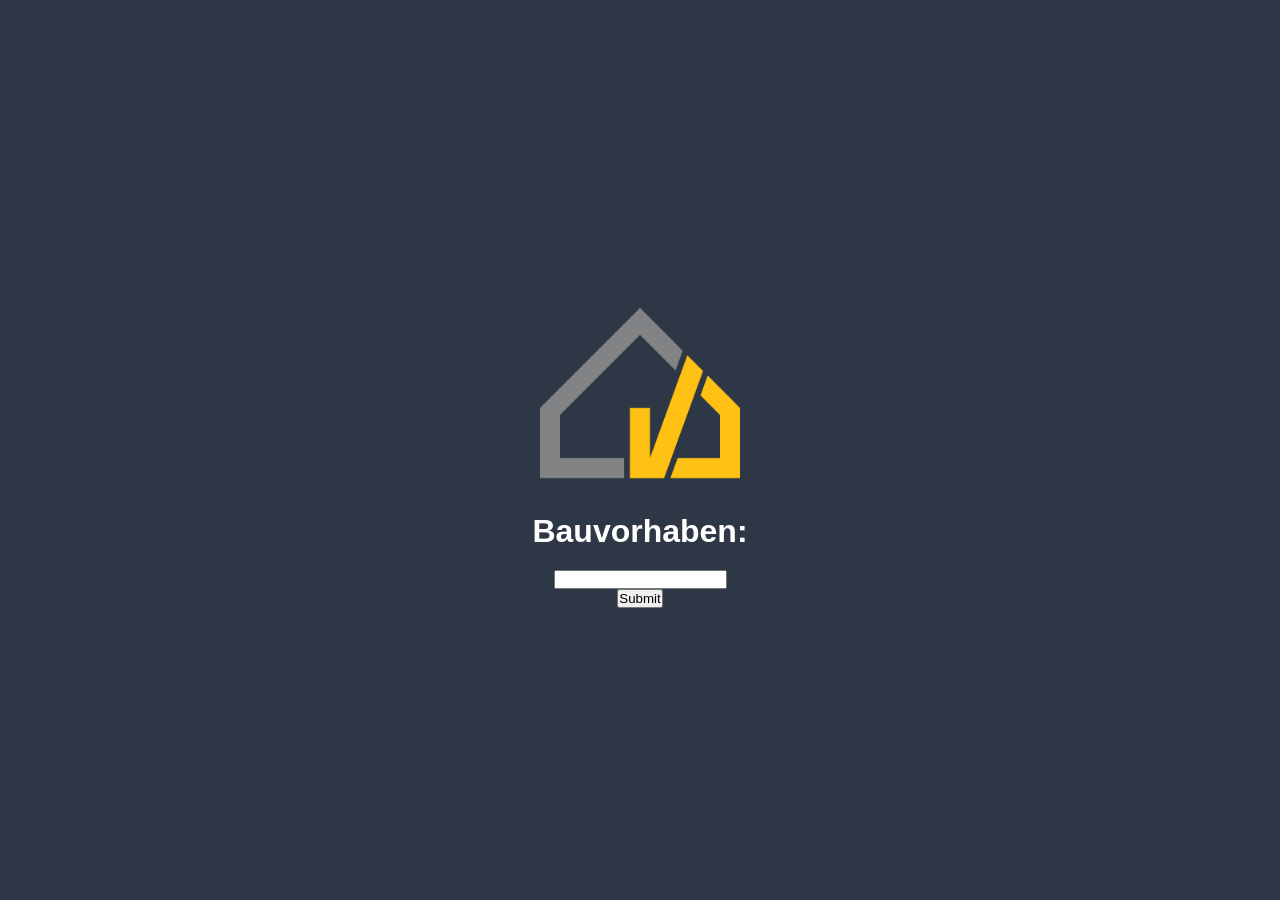
<file: index.html>
<head>
  <meta charset="UTF-8" />
  <meta name="viewport" content="width=device-width, initial-scale=1.0" />
  <title>Dennert ICON Checkliste</title>
  <link rel="stylesheet" href="css/CSS-index.css" />

  <!-- PWA -->
  <link rel="manifest" href="manifest.json" />
  <meta name="theme-color" content="#2c3e50" />

  <!-- iOS Support -->
  <meta name="mobile-web-app-capable" content="yes" />
  <meta name="apple-mobile-web-app-title" content="ICON" />
  <link rel="apple-touch-icon" href="icons/icon-192.png" />
</head>
<body>
<img src="Bilder/dennert-logo.png" alt="Dennert Logo" class="logo" />
  <h1>Bauvorhaben:</h1>
    <form action="Main.html">
      <input type="text"id="BV"name="BV"><br>
      <input type="submit" value="Submit">
    </form>
  <div id="spinner"></div>
<script>
  if ("serviceWorker" in navigator) {
    window.addEventListener("load", () => {
      navigator.serviceWorker
        .register("sw.js")
        .then(reg => console.log("SW registriert:", reg.scope))
        .catch(err => console.log("SW Fehler:", err));
    });
  }
</script>

</body>
</file>
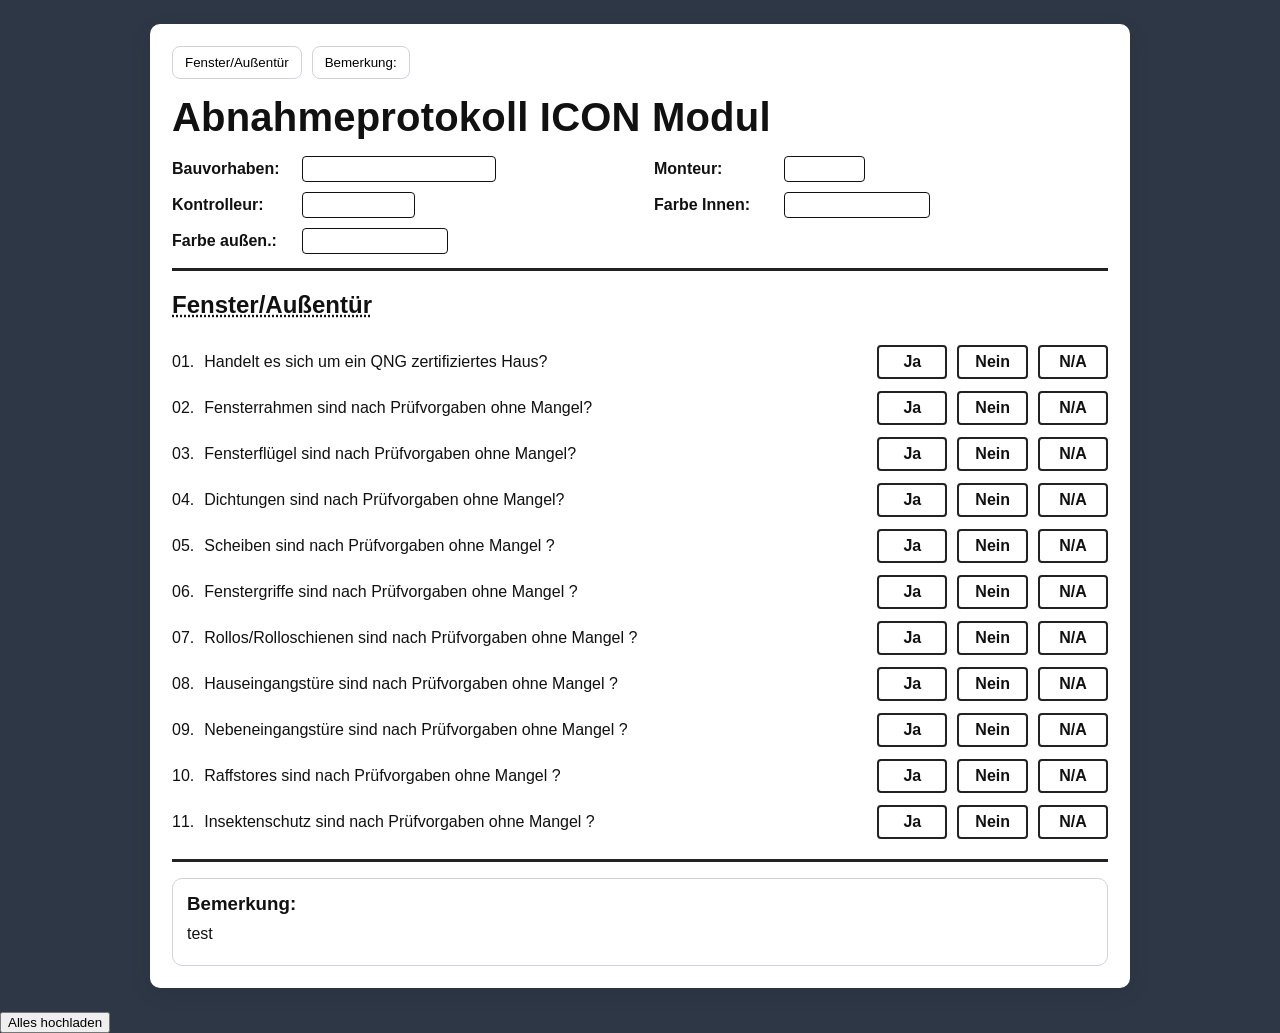
<file: Main.html>
<!DOCTYPE html>
<html lang="de">
<head>
  <meta charset="UTF-8" />
  <title>Dennert ICON CHeckliste</title>
  <link rel="stylesheet" href="css/CSS-test.css" />
  <!-- PWA -->
  <link rel="manifest" href="manifest.json" />
  <meta name="theme-color" content="#2c3e50" />

  <!-- iOS Support -->
  <meta name="mobile-web-app-capable" content="yes" />
  <meta name="apple-mobile-web-app-title" content="ICON" />
  <link rel="apple-touch-icon" href="icons/icon-192.png" />
  <script src="https://alcdn.msauth.net/browser/2.38.0/js/msal-browser.min.js"></script>
  <script src="sharepoint.js"></script>
</head>
<body>
 <div class="page">
  <div class="toolbar">

  </div>

  <div id="app"></div>
</div>
<!-- PDF Modal -->
<div id="pdf-modal" class="modal-overlay">
  <div class="modal-window">
    <div class="modal-header">
      <span id="pdf-modal-title" class="modal-title"></span>
      <button onclick="closePdfModal()" class="modal-close">✕</button>
    </div>
    <iframe id="pdf-modal-frame" src="" class="modal-frame"></iframe>
  </div>
</div>
<div id="upload-section">
  <button id="btn-upload" onclick="handleUpload()">Alles hochladen</button>
</div>
<script>
const formSpec = {
  title: "Abnahmeprotokoll ICON Modul",

  headerFields: [
    { key: "project", label: "Bauvorhaben", value: "", width: "60%" },
    { key: "monteur", label: "Monteur", value: "", width: "25%" },
    { key: "controller", label: "Kontrolleur", value: "", width: "35%" },
    { key: "inside", label: "Farbe Innen", value: "", width: "45%" },
    { key: "outside", label: "Farbe außen.", value: "", width: "45%" },
  ],

  sections: [
    {
      type: "questions",
      title: "Fenster/Außentür", // optional
      pdf: "docs/2026-01-15_ Abnahme Fenster.pdf",
      items: [
        { id: "q01", nr: "01.", text: "Handelt es sich um ein QNG zertifiziertes Haus?", kind: "yesno", answer: null, note: "QNG", id: "QNG"},
        { id: "q02", nr: "02.", text: "Fensterrahmen sind nach Prüfvorgaben ohne Mangel?", kind: "Mangel", answer: null, note: "" },
        { id: "q03", nr: "03.", text: "Fensterflügel sind nach Prüfvorgaben ohne Mangel?", kind: "Mangel", answer: null, note: "" },
        { id: "q04", nr: "04.", text: "Dichtungen sind nach Prüfvorgaben ohne Mangel?", kind: "Mangel", answer: null, note: "" },
        { id: "q05", nr: "05.", text: "Scheiben sind nach Prüfvorgaben ohne Mangel ?", kind: "Mangel", answer: null, note: "" },
        { id: "q06", nr: "06.", text: "Fenstergriffe sind nach Prüfvorgaben ohne Mangel ?", kind: "Mangel", answer: null, note: "" },
        { id: "q07", nr: "07.", text: "Rollos/Rolloschienen sind nach Prüfvorgaben ohne Mangel ?", kind: "Mangel", answer: null, note: "" },
        { id: "q08", nr: "08.", text: "Hauseingangstüre sind nach Prüfvorgaben ohne Mangel ?", kind: "Mangel", answer: null, note: "" },
        { id: "q09", nr: "09.", text: "Nebeneingangstüre sind nach Prüfvorgaben ohne Mangel ?", kind: "Mangel", answer: null, note: "" },
        { id: "q10", nr: "10.", text: "Raffstores sind nach Prüfvorgaben ohne Mangel ?", kind: "Mangel", answer: null, note: "" },
        { id: "q11", nr: "11.", text: "Insektenschutz sind nach Prüfvorgaben ohne Mangel ?", kind: "Mangel", answer: null, note: "" },
      ]
    },
    {
      type: "notes",
      title: "Bemerkung:",
      paragraphs: [
        "test",
      ],
    },
    {
      type: "QNG",
      title: "QNG Haus:",
      id:"QNG",
      paragraphs: [
        "Wir bestätigen ausschließlich die von der Firma DENNERT zur Verfügung gestellten Materialien verwendet zu haben und somit bei der Ausführung unserer Bauleistung die Anforderungen des QNG-Anforderungskatalogs (Anhangdokument 313 in der geltenden Fassung) erfüllt zu haben.",
      ],
    },
  ],
};

// Codes nur bei Mangel
      // ──────────────────────────────────────────────────────────────────
      const CODE_OPTIONS = {
        bereich: [
          "1 - Keller",
        ],
        raum: [
          "1 - Außen allgemein",
        ],
        objekt: [
          "1 - Außenputz",
        ],
        mangel: [
          "1 - Beschädigt",
        ],
      };
      // ─────────────────────────────────────────────────────────────────
  // Mini-Helper
  // Erspart deuerndes neu erstellen der div elemente
  //so muss der code nur 1 mal vorhanden sein
  const el = (tag, attrs = {}, children = []) => {
    const node = document.createElement(tag);
    for (const [k, v] of Object.entries(attrs)) {
      if (k === "class") node.className = v;
      else if (k === "text") node.textContent = v;
      else node.setAttribute(k, v);
    }
    children.forEach((c) => node.appendChild(c));
    return node;
  };
  const toolbar = document.querySelector(".toolbar");
  const app = document.querySelector("#app");

  async function handleUpload() {
  const btn = document.getElementById("btn-upload");

  const inputs = document.querySelectorAll(".mangel-file");
  const uploads = [];

  inputs.forEach(input => {
    if (!input.files || input.files.length === 0) return;
    uploads.push({
      file: input.files[0],
      sectionTitle: input.dataset.sectionTitle || "Unbekannt",
      itemNr: input.dataset.itemNr || "00"
    });
  });

  if (uploads.length === 0) {
    console.log("Keine Bilder ausgewählt.");
    return;
  }

  btn.disabled = true;
  btn.textContent = "⏳ Wird hochgeladen…";

  let ok = 0, fail = 0;
  for (const { file, sectionTitle, itemNr } of uploads) {
    const filename = buildFilename(sectionTitle, itemNr, file);
    console.log(`↑ ${filename} …`);

    try {
      await uploadImageToSharePoint(file, filename);
      console.log(`✅ ${filename}`);
      ok++;
    } catch (err) {
      console.error(`❌ ${filename}: ${err.message}`);
      fail++;
    }
  }

  console.log(`${ok} erfolgreich, ${fail} fehlgeschlagen.`);
  btn.disabled = false;
  btn.textContent = "Alle Bilder hochladen";
}

  function buildFilename(sectionTitle, itemNr, originalFile) {
    const safeTitle = sectionTitle.replace(/[/\\?%*:|"<> ]/g, "-"); // Sonderzeichen entfernen
    const safeNr    = itemNr.replace(".", "").trim().padStart(2, "0");
    const date      = new Date().toISOString().slice(0, 10); // YYYY-MM-DD
    const ext       = originalFile.name.split(".").pop();
    return `${safeTitle}_${safeNr}_${date}.${ext}`;
    // Ergebnis z.B.: Fenster-Außentür_02_2026-04-27.jpg
  }

  function renderTitle(spec) {
    return el("div", {}, [
      el("h1", { class: "title", text: spec.title }),
      el("div", { class: "subtitle", text: spec.subtitle }),
    ]);
  }

  function renderHeader(spec) {
    const grid = el("div", { class: "header-grid" });

    spec.headerFields.forEach((f) => {
      const wrap = el("div", { class: "hfield" });
      wrap.appendChild(el("div", { class: "label", text: f.label + ":" }));
      const box = el("input", { class: "box" });
      box.style.width = f.width || "100%";
      box.value = f.value ?? "";
      wrap.appendChild(box);
      grid.appendChild(wrap);
    });

    return el("div", {}, [
      renderTitle(spec),
      grid,
      el("div", { class: "hr" }),
    ]);
  }
  
  function renderSection(section)
  {
    if (section.type === "notes") return renderNotesSection(section);
    if (section.type === "questions") return renderQuestionsSection(section);
    if (section.type === "QNG") return;
    return el("div", { class: "section" }, [
      el("div", { text: `Unbekannter Section-Typ: ${section.type}` })
    ]);
  }

  function renderZertifikatSection(section)
  {
    const wrap = el("div", { class: "notes", id: section.id });
  
  if (section.title) {
    wrap.appendChild(el("h3", { text: section.title }));
  }
  (section.paragraphs || []).forEach(p => {
    wrap.appendChild(el("p", { text: p }));
  });

  return wrap; 
  }

   //entfernt Zertifikat sections
  function removeZertifikatSection(section) {
    const existing = document.getElementById(section.id);
    if (existing) existing.remove();
  }
  //zeigt Notes aus JSon an
  function renderNotesSection(section) {
    const wrap = el("div", { class: "notes" });
  
  if (section.title) {
    wrap.appendChild(el("h3", { text: section.title }));
  }
  (section.paragraphs || []).forEach(p => {
    wrap.appendChild(el("p", { text: p }));
  });

  return wrap; 
  }

  function renderQuestionsSection(section) {
    const wrap = el("div", { class: "section section-questions" });
    if (section.title) {
      const titleEl = el("h2", { class: "section-title", text: section.title });
      if (section.pdf) {
        titleEl.classList.add("section-title-clickable");
        titleEl.addEventListener("click", () => openPdfModal(section.title, section.pdf));
      }
      wrap.appendChild(titleEl);
    }

    const list = el("div", { class: "q-list" });
    (section.items || []).forEach((item) => list.appendChild(renderQuestionsRow(item, section.title)));
    list.appendChild(el("div", { class: "hr" }));
    wrap.appendChild(list);

    return wrap;
  }

  function renderQuestionsRow(item, sectionTitle){
    const row = el("div", { class: "q-row" });

    // links: Nummer + Text
    const left = el("div", { class: "q-left" }, [
      el("div", { class: "q-nr", text: item.nr || "" }),
      el("div", { class: "q-text", text: item.text || "" }),
    ]);

    // rechts: controls
    const right = el("div", { class: "q-right" });

    const isYesNo = item.kind === "yesno";
    const isMangel = item.kind === "Mangel";

    // Radios nur für yesno & mangel
    if (isYesNo || isMangel) {
      // Bei Mangel: Y/N links, Codes rechts daneben
      const rowWrap = el("div", { class: isMangel ? "mangel-row" : "" });

      const yn = el("div", { class: "yn" });

      const yesInput = el("input", { type: "radio", name: item.id, value: "yes" });
      const noInput  = el("input", { type: "radio", name: item.id, value: "no" });
      const notApplicable  = el("input", { type: "radio", name: item.id, value: "N/A" });

      const yes = el("label", { class: "yn-btn" }, [
        yesInput,
        el("span", { text: "Ja" }),
      ]);
      if (item.note === "QNG") {
        const qngSection = formSpec.sections.find(s => s.type === "QNG");
        
        yesInput.addEventListener("change", () => {
          // Erst entfernen falls vorhanden, dann neu anhängen
          removeZertifikatSection(qngSection);
          const rendered = renderNotesSection(qngSection); 
          rendered.id = qngSection.id; // ID setzen damit remove funktioniert
          app.appendChild(rendered);
        });
        
        noInput.addEventListener("change", () => {
          removeZertifikatSection(qngSection);
        });
      }
      const no = el("label", { class: "yn-btn" }, [
        noInput,
        el("span", { text: "Nein" }),
      ]);
      const NA = el("label", { class: "yn-btn" }, [
        notApplicable,
        el("span", { text: "N/A" }),
      ]);

      // initial
      if (item.answer === true || item.answer === "yes") yesInput.checked = true;
      if (item.answer === false || item.answer === "no") noInput.checked = true;

      yn.appendChild(yes);
      yn.appendChild(no);
      yn.appendChild(NA);

      rowWrap.appendChild(yn);
      if (isMangel) {
        item.codesList = []; // Reset beim neu Rendern
        const codesContainer = el("div", { class: "codes-container" });

        // Erste leere Zeile sofort einfügen
        CheckAndAddMangel(item, codesContainer, sectionTitle);

        const setCodesVisible = () => {
          const show = noInput.checked;
          codesContainer.style.display = show ? "block" : "none";
        };

        yesInput.addEventListener("change", () => { item.answer = true;  setCodesVisible(); });
        notApplicable.addEventListener("change", () => { item.answer = true;  setCodesVisible(); });
        noInput.addEventListener ("change", () => { item.answer = false; setCodesVisible(); });
        setCodesVisible();

        row.__mangelCodes = codesContainer; 
      } else {
        yesInput.addEventListener("change", () => (item.answer = true));
        noInput.addEventListener ("change", () => (item.answer = false));
      }

      right.appendChild(rowWrap);
    }

    // Fallback: andere kinds bekommen KEINE Radios
    if (!isYesNo && !isMangel) {
      const input = el("input", {
        class: "q-fallback",
        type: "text",
        placeholder: "Antwort...",
      });
      input.value = item.answer ?? "";
      input.addEventListener("input", () => (item.answer = input.value));
      right.appendChild(input);
    }

    const top = el("div", { class: "q-row-top" });
    top.appendChild(left);
    top.appendChild(right);
    row.appendChild(top);
    // Mangel-Codes unter der ganzen Zeile einfügen
    if (item.kind === "Mangel") {
      row.appendChild(row.__mangelCodes);
      delete row.__mangelCodes;
    }
    return row;
  }
  function CheckAndAddMangel(item, codesContainer, sectionTitle) {
    // Erstellt eine neue Zeile mit 4 Dropdowns
    const rowEl = el("div", { class: "codes" });
    const entryIndex = (item.codesList ??= []).length;
    item.codesList.push({ bereich: "", raum: "", objekt: "", mangel: "" });

    let filledCount = 0; // Zählt wie viele Dropdowns ausgefüllt wurden

    ["bereich", "raum", "objekt", "mangel"].forEach((key) => {
      const labels = { bereich: "Bereich", raum: "Raum", objekt: "Objekt", mangel: "Mangel" };
      const wrap = el("div", { class: "code-col" });
      wrap.appendChild(el("div", { class: "code-label", text: labels[key] }));

      const container = el("div", { class: "code-dropdown-wrap" });
      const button = el("div");
      const optionsContainer = el("div");

      customdropdown(
        "Wählen",
        CODE_OPTIONS[key],
        optionsContainer,
        button,
        container
      );

      // Beim Auswählen: Wert speichern + ggf. neue Zeile anfügen
      optionsContainer.addEventListener("click", (e) => {
        if (e.target.classList.contains("custom-option")) {
          const wasEmpty = item.codesList[entryIndex][key] === "";
          item.codesList[entryIndex][key] = e.target.textContent;

          if (wasEmpty) {
            filledCount++;
            // Erst beim ERSTEN ausgefüllten Dropdown dieser Zeile → neue Zeile anhängen
            if (filledCount === 1) {
              CheckAndAddMangel(item, codesContainer, sectionTitle);
            }
          }
        }
      });
      wrap.appendChild(container);
      rowEl.appendChild(wrap);
    });
    const input = el("input", {class: "mangel-note"});
    input.placeholder = "Notiz";
    const file_input = el("input", { class: "mangel-file", type: "file", accept: "image/*" });
    file_input.dataset.sectionTitle = sectionTitle || "Unbekannt";
    file_input.dataset.itemNr       = item.nr      || "00";
    const divider = el("div", { class: "mangel-divider" });
    rowEl.appendChild(input);
    rowEl.appendChild(file_input);
    codesContainer.appendChild(rowEl);
    codesContainer.appendChild(divider);
  }

  // Haupt-Render: view = header | notes | questions | all
  function render(spec, view = "all") {
    app.innerHTML = "";

    const header = renderHeader(spec);
    // all
    app.appendChild(header);
    let sectionsToRender = spec.sections;

    if (view !== "all") {
      // 1) Wenn view ein type ist (questions/notes)
      const byType = spec.sections.filter((s) => s.type === view);
      if (byType.length) sectionsToRender = byType;

      // 2) Oder wenn view eine konkrete section-id ist
      const byId = spec.sections.filter((s) => s.id === view);
      if (byId.length) sectionsToRender = byId;
    }

    sectionsToRender.forEach((section) => app.appendChild(renderSection(section)));
  }
  
//navigation buttons
formSpec.sections.forEach(section => {
  if(section.type !== "QNG"){
    const btn = el("button", {
      class: "nav-btn",
      text: section.title || section.type
    });

    btn.dataset.view = section.type;

    btn.addEventListener("click", () => {
      render(formSpec, btn.dataset.view);
    });

    toolbar.appendChild(btn);
  }
});
//pdf pop up für vorgang etc
function openPdfModal(title, pdfPath) {
  document.getElementById("pdf-modal-title").textContent = title;
  document.getElementById("pdf-modal-frame").src = pdfPath;
  const modal = document.getElementById("pdf-modal");
  modal.style.display = "flex";
}

function closePdfModal() {
  document.getElementById("pdf-modal").style.display = "none";
  document.getElementById("pdf-modal-frame").src = "";
}

document.getElementById("pdf-modal").addEventListener("click", function(e) {
  if (e.target === this) closePdfModal();
});

//dropdown menü direkt geholt aus Custom_Dropdown projekt
function customdropdown(standartwert, Auswahl,optionsContainer,button,container){
            button.classList.add("custom-select");
            button.textContent = standartwert; // Standardwert
            container.appendChild(button);

            optionsContainer.classList.add("custom-options");
            container.appendChild(optionsContainer);
            //erstellt elemente der Classe custom-option welche in optionsContainer angefügt werden
            Auswahl.forEach(
                function dropdowninhalt(inhalt){
                let option = document.createElement("div");
                option.classList.add("custom-option");
                option.textContent = `${inhalt}`;
                option.addEventListener("click", () => {
                        button.textContent = option.textContent;
                        optionsContainer.style.display = "none";
                    });
                    optionsContainer.appendChild(option);
                }
            )
            // Dropdown ein-/ausblenden
            button.addEventListener("click", () => {
                optionsContainer.style.display = optionsContainer.style.display === "block" ? "none" : "block";
            });

            // Dropdown schließen, wenn außerhalb geklickt wird
            document.addEventListener("click", (e) => {
                if (!button.contains(e.target)) {
                    optionsContainer.style.display = "none";
                }
            });
        }

  // initial
  render(formSpec, "all");
</script>
  <script>
  if ("serviceWorker" in navigator) {
    window.addEventListener("load", () => {
      navigator.serviceWorker
        .register("sw.js")
        .then(reg => console.log("SW registriert:", reg.scope))
        .catch(err => console.log("SW Fehler:", err));
    });
  }
</script>
</body>
</html>
</file>
<file: css/CSS-index.css>
/* Grundlegendes Reset f�r Layout */
        * {
            box-sizing: border-box;
            margin: 0;
            padding: 0;
        }

        /* Stil des gesamten Body */
        body {
            background-color: #2e3745; /* Dunkler Hintergrund */
            font-family: Arial, sans-serif;
            color: #fff;
            display: flex;
            flex-direction: column;
            align-items: center;
            justify-content: center;
            height: 100vh;
            text-align: center;
        }

        /* Logo-Stil */
        .logo {
            width: 200px;
            margin-bottom: 20px;
        }

        /* �berschrift */
        h1 {
            font-size: 2em;
            margin-bottom: 20px;
        }

        /* Textausgabe-Feld (z.�B. Scan-Erfolg oder Fehler) */
        #output {
            font-size: 1.1em;
            margin-top: 20px;
            padding: 10px 20px;
            background-color: #1e252f;
            border-radius: 8px;
            min-height: 30px;
        }

        /* Spinner (Kreis mit Lade-Animation) */
        #spinner {
            margin-top: 15px;
            border: 4px solid #f3f3f3;          /* heller Rand */
            border-top: 4px solid #1da1f2;       /* blauer Teil f�r Bewegung */
            border-radius: 50%;
            width: 30px;
            height: 30px;
            animation: spin 1s linear infinite;  /* Rotation */
            display: none;                       /* Anfangs versteckt */
        }

        /* CSS-Animation f�r den Spinner */
        @keyframes spin {
            0% { transform: rotate(0deg); }
            100% { transform: rotate(360deg); }
        }
</file>
<file: css/CSS-test.css>
/* Inputs sollen sich wie "Boxen" verhalten */
input:not([type="radio"]):not([type="checkbox"]), textarea {
  font: inherit;
  color: inherit;
  background: transparent;
  border: 1px solid;
  outline: none;
  margin: 0;
  width: 100%;
}

:root {
  --ink: #111;
  --muted: #666;
  --line: #222;
  --gray: #d9d9d9;
  --field: #dfe6ff;
  --bg: #fff;
  --pad: 14px;
  --radius: 4px;
}

* { box-sizing: border-box; }
body { margin: 0; font-family: Arial, Helvetica, sans-serif; background: #2e3745; color: var(--ink); }
.page { max-width: 980px; margin: 24px auto; background: var(--bg); padding: 22px; border-radius: 10px; box-shadow: 0 6px 22px rgba(0,0,0,.08); }

.toolbar { display: flex; gap: 10px; margin-bottom: 16px; flex-wrap: wrap; }
.toolbar button {
  border: 1px solid #cfd3dc; background: #fff; padding: 8px 12px; border-radius: 8px; cursor: pointer;
}
.toolbar button.primary { background: #111; color: #fff; border-color: #111; }

.title {
  font-weight: 800;
  font-size: 40px;
  letter-spacing: .2px;
  margin: 0;
}
.subtitle {
  font-weight: 800;
  font-size: 34px;
  margin: 4px 0 16px 0;
}

.header-grid {
  display: grid;
  grid-template-columns: 1fr 1fr;
  gap: 10px 28px;
  align-items: end;
}

.hfield {
  display: grid;
  grid-template-columns: 120px 1fr;
  gap: 10px;
  align-items: center;
}
.hfield .label { color: var(--ink); font-weight: 600; }
.hfield .box {
  height: 26px;
  background: var(--field);
  border-radius: var(--radius);
  border: 1px solid #c7d1ff;
  padding: 3px 8px;
  font-size: 14px;
}

.hr {
  height: 3px;
  background: var(--line);
  margin: 14px 0 16px;
}

.notes {
  border: 1px solid #cfd3dc;
  border-radius: 10px;
  padding: 14px;
}
.notes h3 { margin: 0 0 10px 0; }
.notes p { margin: 0 0 8px 0; color: var(--ink); }

/* ===== Questions Layout ===== */
.q-row {
  display: flex;
  flex-direction: column;
  align-items: stretch;
  gap: 6px;
  padding: 6px 0;
}

/* Obere Zeile: Nummer + Text + Ja/Nein nebeneinander */
.q-row-top {
  display: flex;
  justify-content: space-between;
  align-items: center;
  gap: 18px;
}

.q-left {
  display: flex;
  align-items: center;
  gap: 10px;
  flex: 1;
  min-width: 0;
}

.q-right {
  display: flex;
  justify-content: flex-start;
  align-items: center;
  flex-shrink: 0;
  gap: 14px;
}

/* ===== Ja / Nein "Radio Buttons" als Buttons ===== */
.yn { display: flex; gap: 10px; align-items: center; }

.yn-btn {
  display: inline-flex;
  align-items: center;
  justify-content: center;
  gap: 8px;
  border: 2px solid var(--line);
  border-radius: var(--radius);
  padding: 6px 16px;
  cursor: pointer;
  user-select: none;
  font-weight: 700;
  min-width: 70px;
}

/* echte Radios unsichtbar (aber zugänglich) */
.yn-btn input[type="radio"] {
  position: absolute;
  opacity: 0;
  pointer-events: none;
}

/* Visuelles Feedback wenn ausgewählt */
.yn-btn:has(input[type="radio"]:checked) {
  background: var(--field);
}

/* ===== 4 Code Felder bei Mangel ===== */
.mangel-row {
  display: flex;
  align-items: flex-start;
  gap: 14px;
  flex-wrap: nowrap;
}

.codes {
  display: grid;
  grid-template-columns: repeat(4, auto); /* Breite passt sich dem Inhalt an */
  gap: 10px;
  align-items: end;
  margin-left: 54px;
  margin-top: 4px;
}

.code-col {
  display: flex;
  flex-direction: column;
  gap: 4px;
  align-items: stretch;
}

.code-label {
  text-align: center;
  border: 2px solid var(--line);
  background: var(--field);
  border-radius: var(--radius);
  padding: 3px 6px;
  font-weight: 700;
  font-size: 12px;
  white-space: nowrap;
}

.code-input {
  border: 2px solid var(--line);
  background: var(--field);
  border-radius: var(--radius);
  padding: 6px 0;
  text-align: center;
  font-weight: 800;
  letter-spacing: 1px;
  width: 100%;
}

/* ===== Custom Dropdown ===== */
.code-dropdown-wrap {
  position: relative;
  display: inline-block; /* Breite passt sich dem Inhalt an */
}

.custom-select {
  display: inline-block;
  padding: 6px 24px 6px 8px; /* Rechts Platz für Pfeil */
  cursor: pointer;
  border: 2px solid var(--line);
  border-radius: var(--radius);
  background-color: var(--field);
  font: inherit;
  font-weight: 800;
  font-size: 13px;
  white-space: nowrap;
  position: relative;
  user-select: none;
  min-width: 60px;
}

/* Pfeil-Symbol rechts */
.custom-select::after {
  content: "▾";
  position: absolute;
  right: 6px;
  top: 50%;
  transform: translateY(-50%);
  font-size: 12px;
  color: var(--muted);
  pointer-events: none;
}

.custom-options {
  position: absolute;
  top: calc(100% + 2px);
  left: 0;
  min-width: 100%;     /* Mindestens so breit wie der Button */
  width: max-content;  /* Breiter wenn der Text es erfordert */
  max-height: 200px;
  border: 2px solid var(--line);
  border-radius: var(--radius);
  background-color: var(--bg);
  overflow-y: auto;
  display: none;
  z-index: 100;
  box-shadow: 0 4px 12px rgba(0,0,0,0.15);
}

.custom-option {
  padding: 7px 10px;
  cursor: pointer;
  font-size: 13px;
  white-space: nowrap; /* Kein Zeilenumbruch → Breite passt sich an */
}

.custom-option:hover {
  background-color: var(--field);
}

/* ===== PDF Modal ===== */
.modal-overlay {
  display: none;
  position: fixed;
  inset: 0;
  background: rgba(0,0,0,0.6);
  z-index: 1000;
  align-items: center;
  justify-content: center;
}

.modal-window {
  background: #fff;
  border-radius: 10px;
  width: 85vw;
  height: 90vh;
  display: flex;
  flex-direction: column;
  overflow: hidden;
  box-shadow: 0 8px 32px rgba(0,0,0,0.3);
}

.modal-header {
  display: flex;
  justify-content: space-between;
  align-items: center;
  padding: 12px 16px;
  border-bottom: 2px solid #222;
}

.modal-title {
  font-weight: 700;
  font-size: 16px;
}

.modal-close {
  border: 2px solid #222;
  background: #fff;
  border-radius: 4px;
  padding: 4px 12px;
  cursor: pointer;
  font-weight: 700;
  font-size: 16px;
}

.modal-close:hover {
  background: #111;
  color: #fff;
}

.modal-frame {
  flex: 1;
  border: none;
  width: 100%;
}

.section-title-clickable {
  cursor: pointer;
  text-decoration: underline dotted;
}

.section-title-clickable:hover {
  opacity: 0.7;
}
/* ===== Trennlinie zwischen Mangel-Sets ===== */
.mangel-divider {
  grid-column: 1 / -1;
  height: 2px;
  background: var(--gray);
  margin: 6px 0 2px;
  margin-left: 54px;
}
.mangel-note{
  background: var(--field);

}
</file>
